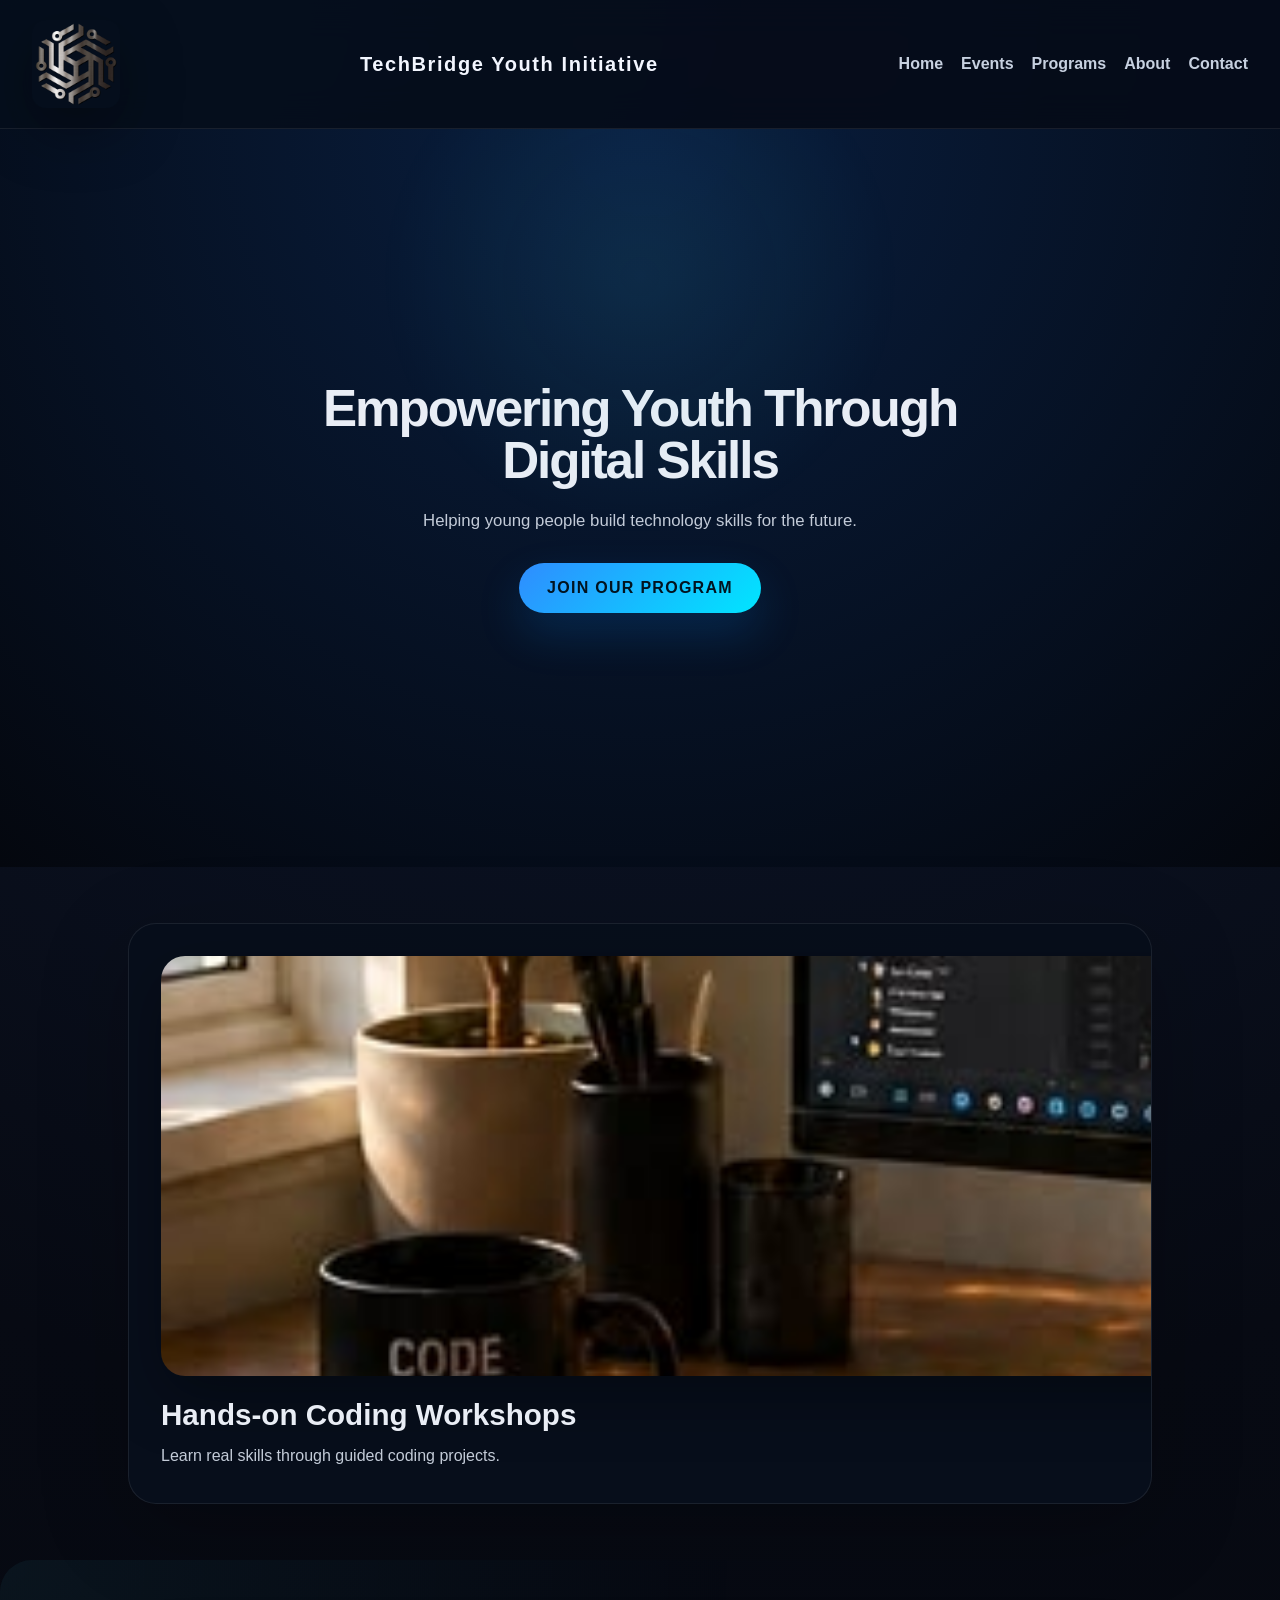
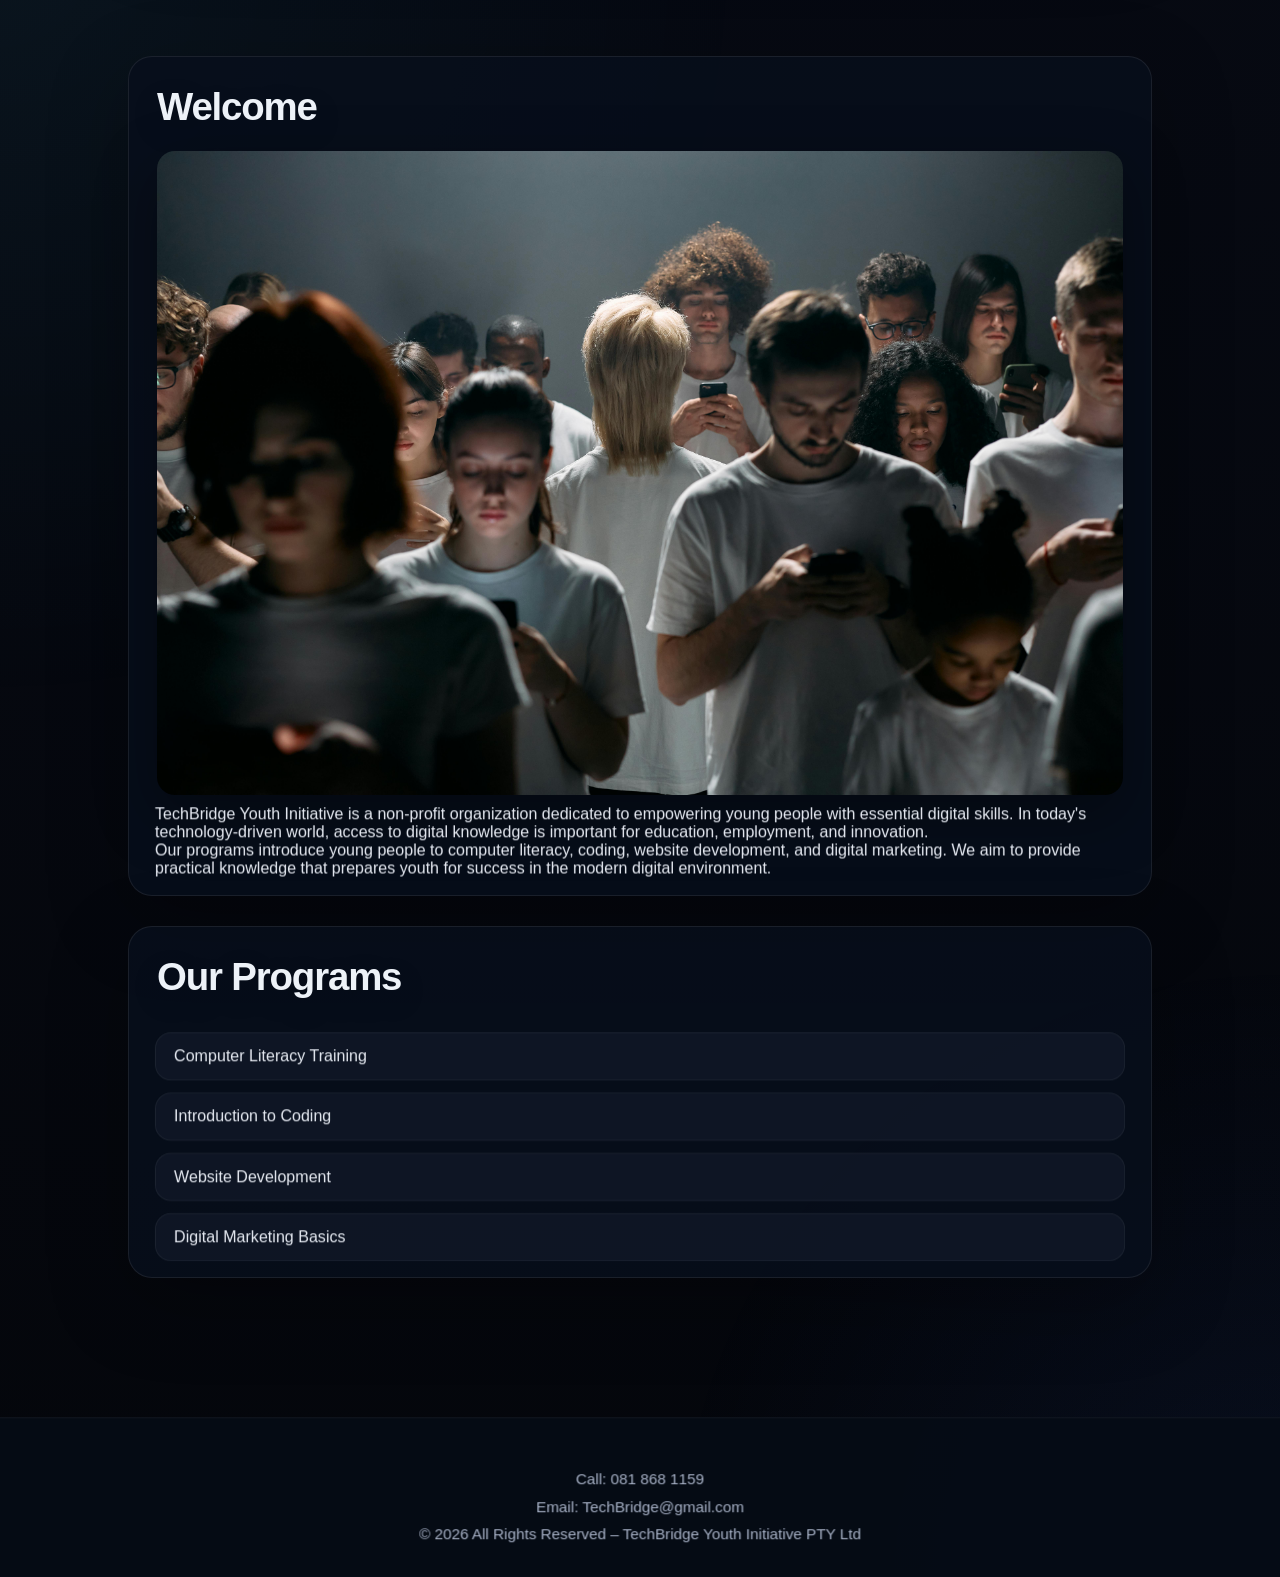
<file: index.html>
<!DOCTYPE html>
<html lang="en">
<head>
<meta charset="UTF-8">
<meta name="viewport" content="width=device-width, initial-scale=1.0">
<title>TechBridge Youth Initiative</title>
<link rel="stylesheet" href="css/styles.css">
<link rel="stylesheet" href="https://cdnjs.cloudflare.com/ajax/libs/font-awesome/6.5.0/css/all.min.css">
</head>

<body>

<header>
<img src="images/123444.png" alt="Logo">
<h1>TechBridge Youth Initiative</h1>
<nav>
<a href="index.html">Home</a>
<a href="events.html">Events</a>
<a href="Programs.html">Programs</a>
<a href="about.html">About</a>
<a href="Contact.html">Contact</a>
</nav>
</header>

<div class="hero">
<h2>Empowering Youth Through Digital Skills</h2>
<p>Helping young people build technology skills for the future.</p>
<a class="hero-button" href="Contact.html">Join Our Program</a>
</div>

<section class="carousel-section">
    <div class="carousel">
        <div class="slides">
            <div class="slide">
                <img src="images/coding.jpg" alt="Coding workshop">
                <div class="slide-caption">
                    <h3>Hands-on Coding Workshops</h3>
                    <p>Learn real skills through guided coding projects.</p>
                </div>
            </div>
            <div class="slide">
                <img src="images/Website Development.jpg" alt="Website development training">
                <div class="slide-caption">
                    <h3>Website Development Skills</h3>
                    <p>Create your own website using modern design practices.</p>
                </div>
            </div>
            <div class="slide">
                <img src="images/Digital Marketing Basics.jpg" alt="Digital marketing program">
                <div class="slide-caption">
                    <h3>Digital Marketing Basics</h3>
                    <p>Discover how to promote ideas online and reach new audiences.</p>
                </div>
            </div>
        </div>
    </div>
</section>

<section class="page-section">
<div class="card">
<h2>Welcome</h2>
<img src="images/logo 2026.jpg" alt="TechBridge Youth Initiative logo">
<p>
TechBridge Youth Initiative is a non-profit organization dedicated to empowering young people with essential digital skills. In today's technology-driven world, access to digital knowledge is important for education, employment, and innovation.
</p>
<p>
Our programs introduce young people to computer literacy, coding, website development, and digital marketing. We aim to provide practical knowledge that prepares youth for success in the modern digital environment.
</p>
</div>

<div class="card">
<h2>Our Programs</h2>
<ul>
<li>Computer Literacy Training</li>
<li>Introduction to Coding</li>
<li>Website Development</li>
<li>Digital Marketing Basics</li>
</ul>
</div>

</section>

<footer>

<p>Call: 081 868 1159</p>
<p>Email: TechBridge@gmail.com</p>
<p>© 2026 All Rights Reserved – TechBridge Youth Initiative PTY Ltd</p>

</footer>

</body>
</html>
</file>
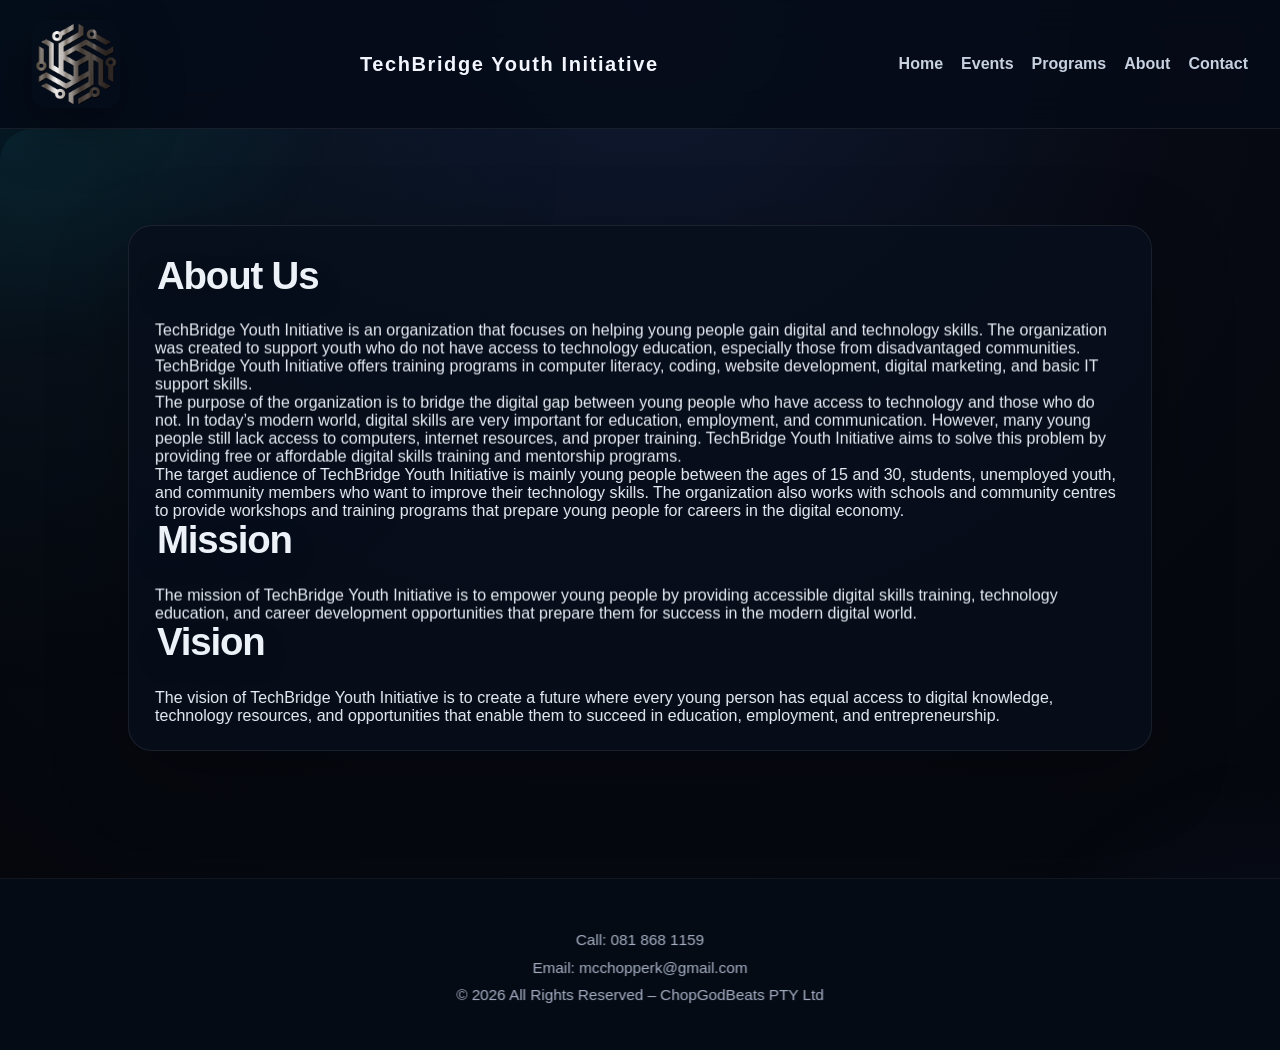
<file: about.html>
<!DOCTYPE html>
<html lang="en">
<head>
<meta charset="UTF-8">
<meta name="viewport" content="width=device-width, initial-scale=1.0">
<title>About - TechBridge Youth Initiative</title>
<link rel="stylesheet" href="css/styles.css">
<link rel="stylesheet" href="https://cdnjs.cloudflare.com/ajax/libs/font-awesome/6.5.0/css/all.min.css">
</head>

<body>
<header>
<img src="images/123444.png" width="300" alt="Logo">
<h1>TechBridge Youth Initiative</h1>
<nav>
<a href="index.html">Home</a>
<a href="events.html">Events</a>
<a href="Programs.html">Programs</a>
<a href="about.html">About</a>
<a href="Contact.html">Contact</a>
</nav>
</header>

<section class="page-section">
<div class="card">
<h2>About Us</h2>
<p>
TechBridge Youth Initiative is an organization that focuses on helping young people gain digital and technology skills. The organization was created to support youth who do not have access to technology education, especially those from disadvantaged communities. TechBridge Youth Initiative offers training programs in computer literacy, coding, website development, digital marketing, and basic IT support skills.
</p>
<p>
The purpose of the organization is to bridge the digital gap between young people who have access to technology and those who do not. In today’s modern world, digital skills are very important for education, employment, and communication. However, many young people still lack access to computers, internet resources, and proper training. TechBridge Youth Initiative aims to solve this problem by providing free or affordable digital skills training and mentorship programs.
</p>
<p>
The target audience of TechBridge Youth Initiative is mainly young people between the ages of 15 and 30, students, unemployed youth, and community members who want to improve their technology skills. The organization also works with schools and community centres to provide workshops and training programs that prepare young people for careers in the digital economy.
</p>
<h2>Mission</h2>
<p>
The mission of TechBridge Youth Initiative is to empower young people by providing accessible digital skills training, technology education, and career development opportunities that prepare them for success in the modern digital world.
</p>
<h2>Vision</h2>
<p>
The vision of TechBridge Youth Initiative is to create a future where every young person has equal access to digital knowledge, technology resources, and opportunities that enable them to succeed in education, employment, and entrepreneurship.
</p>
</div>
</section>

<footer>
<p>Call: 081 868 1159</p>
<p>Email: mcchopperk@gmail.com</p>
<p>© 2026 All Rights Reserved – ChopGodBeats PTY Ltd</p>
</footer>

</body>
</html>
</file>
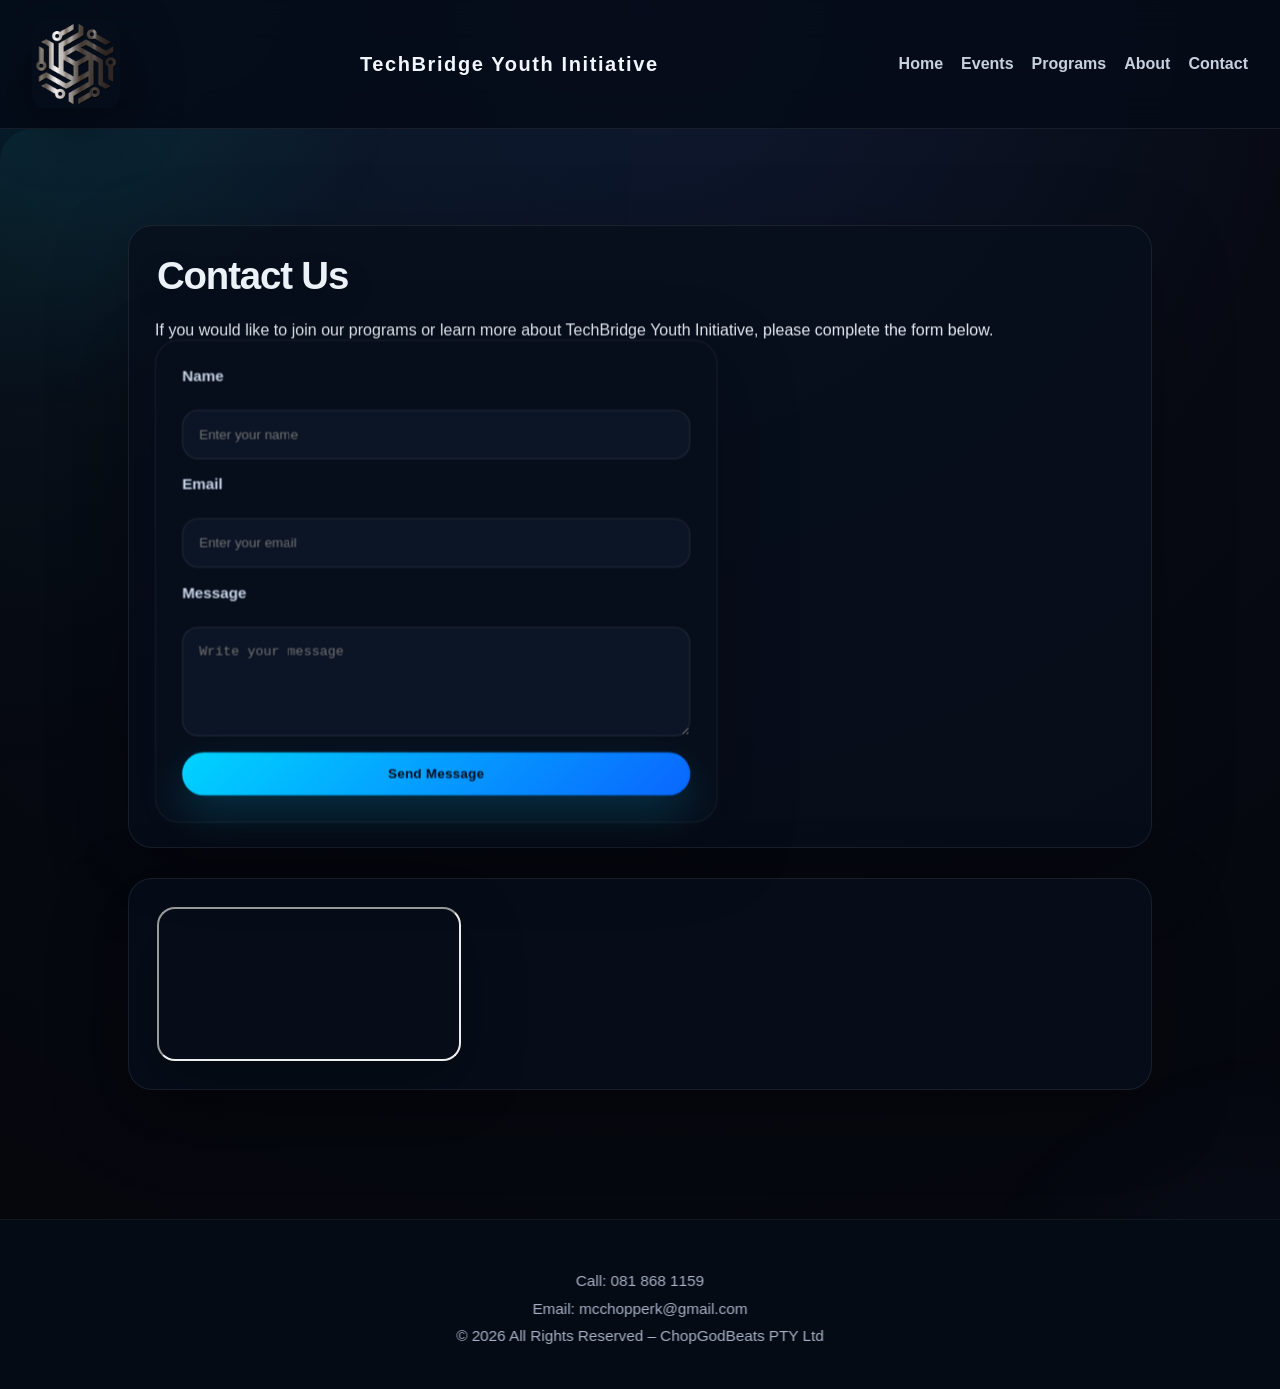
<file: Contact.html>
<!DOCTYPE html>
<html lang="en">
<head>
<meta charset="UTF-8">
<meta name="viewport" content="width=device-width, initial-scale=1.0">
<title>Contact - TechBridge Youth Initiative</title>
<link rel="stylesheet" href="css/styles.css">
<link rel="stylesheet" href="https://cdnjs.cloudflare.com/ajax/libs/font-awesome/6.5.0/css/all.min.css">
</head>

<body>
<header>
<img src="images/123444.png" width="300" alt="Logo">
<h1>TechBridge Youth Initiative</h1>
<nav>
<a href="index.html">Home</a>
<a href="events.html">Events</a>
<a href="Programs.html">Programs</a>
<a href="about.html">About</a>
<a href="Contact.html">Contact</a>
</nav>
</header>

<section class="page-section">
<div class="card contact-card">
<h2>Contact Us</h2>
<p>
If you would like to join our programs or learn more about TechBridge Youth Initiative, please complete the form below.
</p>
<form>
<label for="name">Name</label>
<input id="name" type="text" placeholder="Enter your name" required>
<label for="email">Email</label>
<input id="email" type="email" placeholder="Enter your email" required>
<label for="message">Message</label>
<textarea id="message" rows="5" placeholder="Write your message"></textarea>
<button type="submit">Send Message</button>
</form>
</div>
<div class="card map-card">
<iframe src="https://www.google.com/maps/embed?pb=!1m18!1m12!1m3!1d45060306.91979326!2d-129.94270855!3d46.42366899999999!2m3!1f0!2f0!3f0!3m2!1i1024!2i768!4f13.1!3m3!1m2!1s0x8642674f40955555%3A0x2ed9e9aa69e7b743!2sAPEX%20Protect%20GPS!5e0!3m2!1sen!2sza!4v1773660157035!5m2!1sen!2sza" loading="lazy" referrerpolicy="no-referrer-when-downgrade" title="Map location"></iframe>
</div>
</section>

<footer>
<p>Call: 081 868 1159</p>
<p>Email: mcchopperk@gmail.com</p>
<p>© 2026 All Rights Reserved – ChopGodBeats PTY Ltd</p>
</footer>

</body>
</html>
</file>
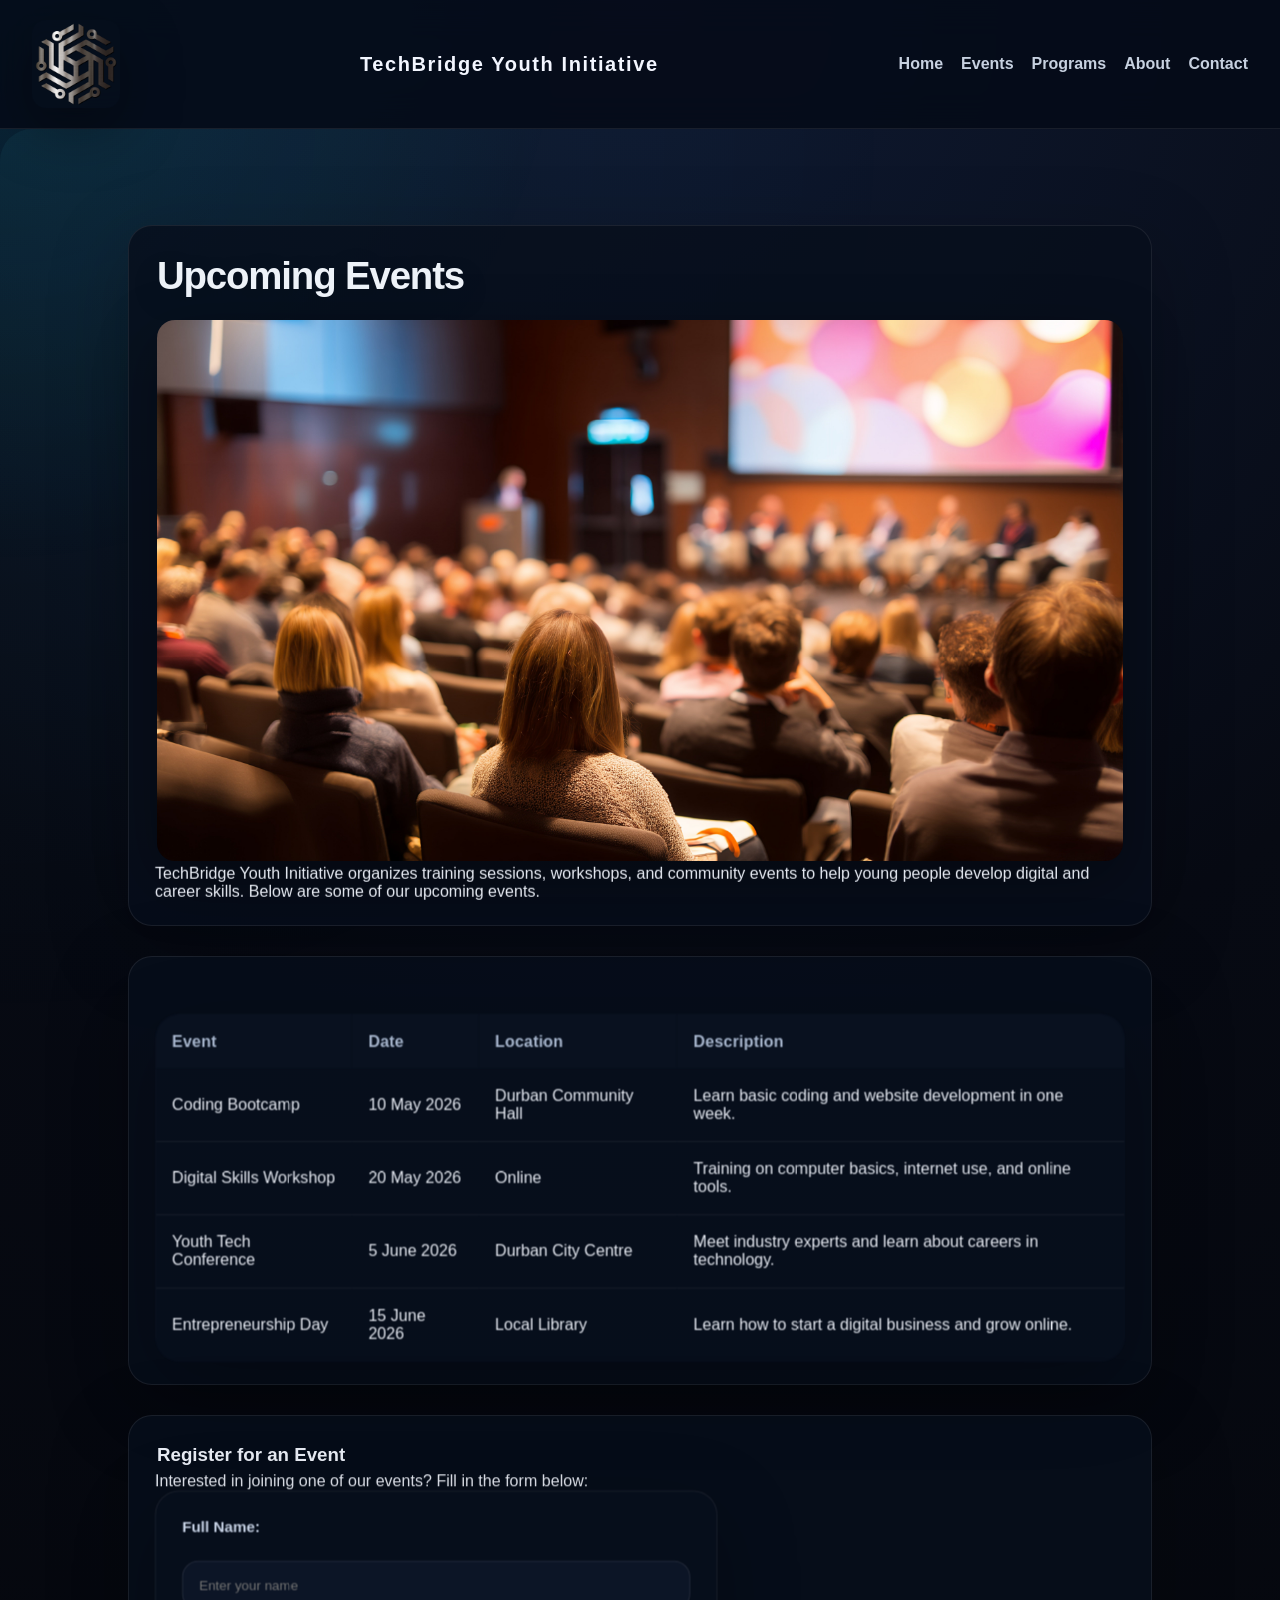
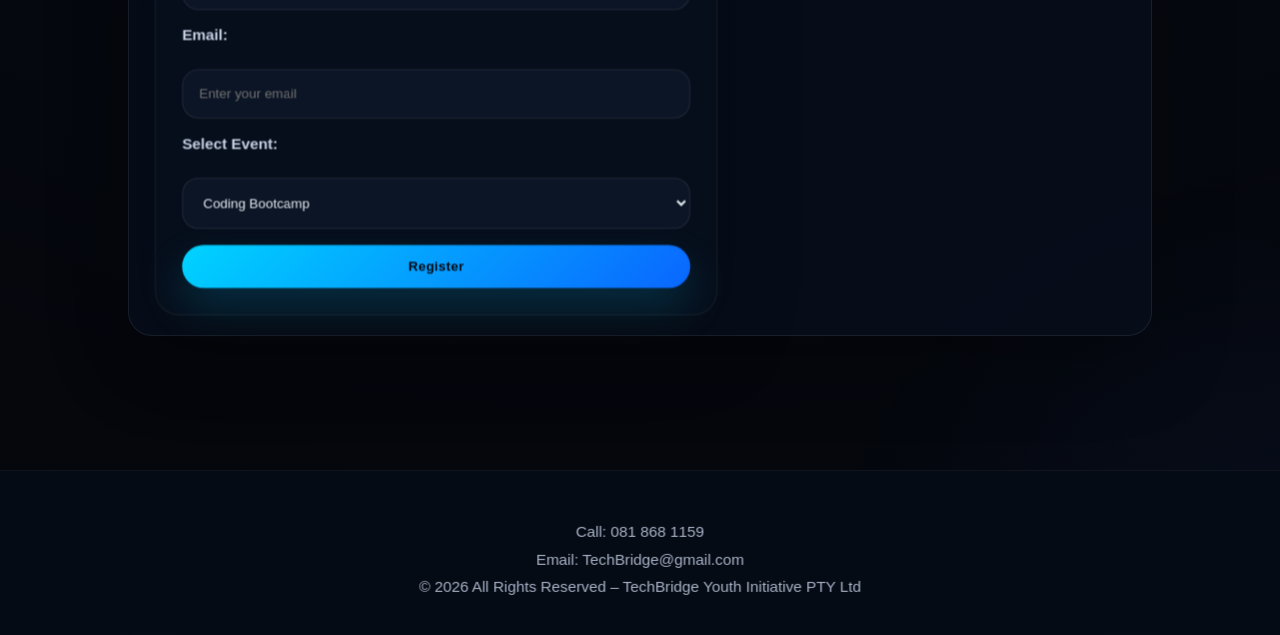
<file: events.html>
<!DOCTYPE html>
<html lang="en">
<head>
<meta charset="UTF-8">
<meta name="viewport" content="width=device-width, initial-scale=1.0">
<title>Events - TechBridge Youth Initiative</title>
<link rel="stylesheet" href="css/styles.css">
<link rel="stylesheet" href="https://cdnjs.cloudflare.com/ajax/libs/font-awesome/6.5.0/css/all.min.css">
</head>
<body>
<header>
<img src="images/123444.png" alt="Logo">
<h1>TechBridge Youth Initiative</h1>
<nav>
<a href="index.html">Home</a>
<a href="events.html">Events</a>
<a href="Programs.html">Programs</a>
<a href="about.html">About</a>
<a href="Contact.html">Contact</a>
</nav>
</header>

<section class="page-section">
<div class="card">
<h2>Upcoming Events</h2>
<img src="images/tylijura-conference-10157750.jpg" alt="Events at TechBridge">
<p>
TechBridge Youth Initiative organizes training sessions, workshops, and community events to help young people develop digital and career skills. Below are some of our upcoming events.
</p>
</div>

<div class="card">
<table>
<thead>
<tr>
<th>Event</th>
<th>Date</th>
<th>Location</th>
<th>Description</th>
</tr>
</thead>
<tbody>
<tr>
<td>Coding Bootcamp</td>
<td>10 May 2026</td>
<td>Durban Community Hall</td>
<td>Learn basic coding and website development in one week.</td>
</tr>
<tr>
<td>Digital Skills Workshop</td>
<td>20 May 2026</td>
<td>Online</td>
<td>Training on computer basics, internet use, and online tools.</td>
</tr>
<tr>
<td>Youth Tech Conference</td>
<td>5 June 2026</td>
<td>Durban City Centre</td>
<td>Meet industry experts and learn about careers in technology.</td>
</tr>
<tr>
<td>Entrepreneurship Day</td>
<td>15 June 2026</td>
<td>Local Library</td>
<td>Learn how to start a digital business and grow online.</td>
</tr>
</tbody>
</table>
</div>

<div class="card">
<h3>Register for an Event</h3>
<p>
Interested in joining one of our events? Fill in the form below:
</p>
<form>
<label for="full-name">Full Name:</label>
<input id="full-name" type="text" placeholder="Enter your name" required>
<label for="email">Email:</label>
<input id="email" type="email" placeholder="Enter your email" required>
<label for="event-choice">Select Event:</label>
<select id="event-choice" required>
<option value="Coding Bootcamp">Coding Bootcamp</option>
<option value="Digital Skills Workshop">Digital Skills Workshop</option>
<option value="Youth Tech Conference">Youth Tech Conference</option>
<option value="Entrepreneurship Day">Entrepreneurship Day</option>
</select>
<button type="submit">Register</button>
</form>
</div>
</section>

<footer>
<p>Call: 081 868 1159</p>
<p>Email: TechBridge@gmail.com</p>
<p>© 2026 All Rights Reserved – TechBridge Youth Initiative PTY Ltd</p>
</footer>

</body>
</html>
</file>
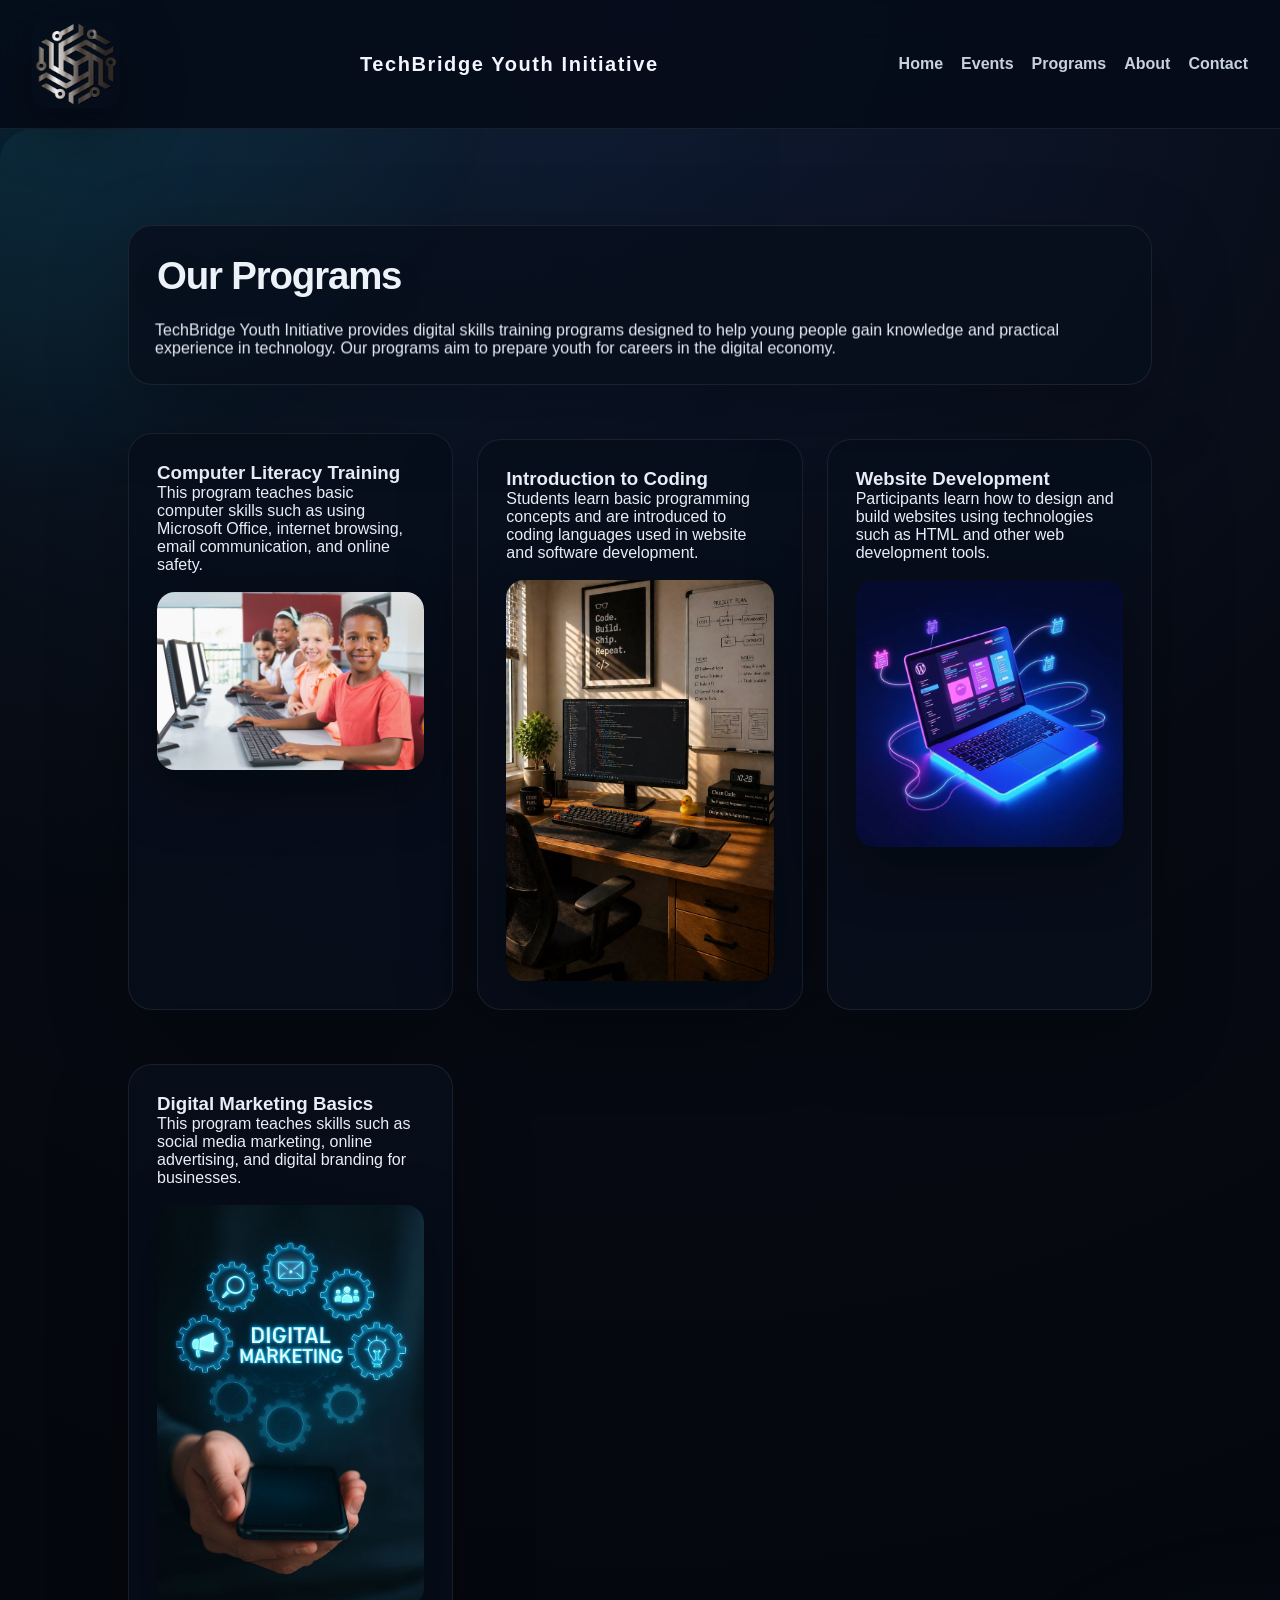
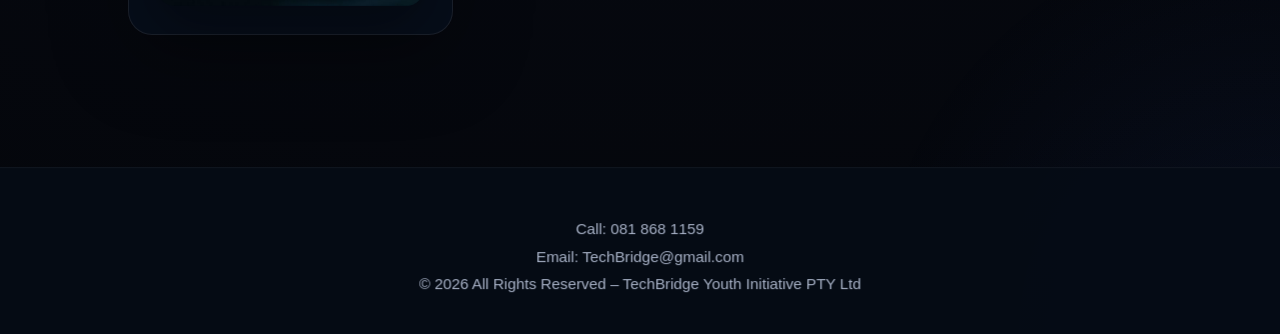
<file: Programs.html>
<!DOCTYPE html>
<html lang="en">
<head>
    <meta charset="UTF-8">
    <meta name="viewport" content="width=device-width, initial-scale=1.0">
    <title>Programs - TechBridge Youth Initiative</title>
    <link rel="stylesheet" href="css/styles.css">
    <link rel="stylesheet" href="https://cdnjs.cloudflare.com/ajax/libs/font-awesome/6.5.0/css/all.min.css">
</head>
<body>
<header>
    <img src="images/123444.png" width="300" alt="Logo">
    <h1>TechBridge Youth Initiative</h1>
    <nav>
<a href="index.html">Home</a>
<a href="events.html">Events</a>
<a href="Programs.html">Programs</a>
<a href="about.html">About</a>
<a href="Contact.html">Contact</a>
    </nav>
</header>



<section class="page-section">
<div class="card">
<h2>Our Programs</h2>
<p>
TechBridge Youth Initiative provides digital skills training programs designed to help young people gain knowledge and practical experience in technology. Our programs aim to prepare youth for careers in the digital economy.
</p>
</div>

<div class="cards-grid">
<article class="card program-card">
<h3>Computer Literacy Training</h3>
<p>
This program teaches basic computer skills such as using Microsoft Office, internet browsing, email communication, and online safety.
</p>
<img src="images/123479.jpg" alt="Computer literacy training">
</article>

<article class="card program-card">
<h3>Introduction to Coding</h3>
<p>
Students learn basic programming concepts and are introduced to coding languages used in website and software development.
</p>
<img src="images/coding.jpg" alt="Introduction to coding">
</article>

<article class="card program-card">
<h3>Website Development</h3>
<p>
Participants learn how to design and build websites using technologies such as HTML and other web development tools.
</p>
<img src="images/Website Development.jpg" alt="Website development training">
</article>

<article class="card program-card">
<h3>Digital Marketing Basics</h3>
<p>
This program teaches skills such as social media marketing, online advertising, and digital branding for businesses.
</p>
<img src="images/Digital Marketing Basics.jpg" alt="Digital marketing basics">
</article>
</div>
</section>



<footer>

<p>Call: 081 868 1159</p>
<p>Email: TechBridge@gmail.com</p>
<p>© 2026 All Rights Reserved – TechBridge Youth Initiative PTY Ltd</p>

</footer>

</body>
</html>
</file>
<file: css/styles.css>
* {
    margin: 0;
    padding: 0;
    box-sizing: border-box;
}

html {
    scroll-behavior: smooth;
}

body {
    font-family: "Segoe UI", sans-serif;
    min-height: 100vh;
    background: radial-gradient(circle at top, #0f1a32 0%, #070a13 45%, #04060b 100%);
    color: #e9edf5;
    perspective: 1400px;
    perspective-origin: top center;
    overflow-x: hidden;
}

body::before {
    content: "";
    position: fixed;
    inset: 0;
    background: radial-gradient(circle at top left, rgba(0, 212, 255, 0.12), transparent 22%),
                radial-gradient(circle at bottom right, rgba(60, 120, 255, 0.08), transparent 18%);
    pointer-events: none;
    z-index: -1;
}

img, iframe {
    max-width: 100%;
    display: block;
    border-radius: 18px;
    box-shadow: 0 20px 60px rgba(0, 0, 0, 0.35);
    /* transitions removed to disable animations */
}

/* image hover effects removed */

header {
    position: sticky;
    top: 0;
    z-index: 1000;
    background: rgba(5, 11, 24, 0.86);
    backdrop-filter: blur(18px);
    padding: 20px 32px;
    display: flex;
    align-items: center;
    justify-content: space-between;
    border-bottom: 1px solid rgba(255, 255, 255, 0.08);
    transform-style: preserve-3d;
    /* CSS animations removed */
}

header h1 {
    font-size: 20px;
    letter-spacing: 0.08em;
    color: #f3f6ff;
    transform: translateZ(18px);
}

header img {
    max-width: 88px;
    width: auto;
    height: auto;
    border-radius: 14px;
    transform: translateZ(12px);
}

nav {
    display: flex;
    flex-wrap: wrap;
    gap: 18px;
}

nav a {
    color: #c7d1e0;
    text-decoration: none;
    font-weight: 600;
    /* transitions removed */
}

nav a:hover {
    color: #4de8ff;
    text-shadow: 0 0 18px rgba(77, 232, 255, 0.35);
}

.hero {
    position: relative;
    overflow: hidden;
    min-height: 82vh;
    display: flex;
    flex-direction: column;
    justify-content: center;
    align-items: center;
    text-align: center;
    padding: 0 12px;
    background: radial-gradient(circle at top center, rgba(9, 31, 65, 0.98), rgba(4, 7, 14, 1));
    transform-style: preserve-3d;
    /* animations removed */
}

.hero::after {
    content: "";
    position: absolute;
    inset: 0;
    pointer-events: none;
    background: radial-gradient(circle at 50% 20%, rgba(77, 232, 255, 0.08), transparent 30%);
}

.hero h2 {
    font-size: clamp(2.85rem, 4vw, 4.8rem);
    max-width: 760px;
    line-height: 1.02;
    letter-spacing: -0.04em;
    transform: translateZ(24px);
}

.hero p {
    margin-top: 18px;
    color: #c3cbd8;
    max-width: 640px;
    font-size: 1.05rem;
    line-height: 1.75;
    transform: translateZ(12px);
}

section {
    padding: 72px 10%;
    transform-style: preserve-3d;
}

.carousel-section {
    padding: 56px 10%;
}

.carousel {
    position: relative;
    background: rgba(8, 15, 28, 0.94);
    border: 1px solid rgba(255, 255, 255, 0.08);
    border-radius: 28px;
    overflow: hidden;
    box-shadow: 0 24px 90px rgba(0, 0, 0, 0.24);
}

.carousel input {
    display: none;
}

.slides {
    display: flex;
    width: 300%;
    animation: carouselAuto 18s ease-in-out infinite;
}

.slide {
    width: 100%;
    flex: 0 0 100%;
    padding: 32px;
    box-sizing: border-box;
}

.slide img {
    width: 100%;
    height: auto;
    max-height: 420px;
    object-fit: cover;
    border-radius: 24px;
}

.slide-caption {
    margin-top: 22px;
    color: #e9edf5;
}

.slide-caption h3 {
    margin-bottom: 10px;
    font-size: 1.85rem;
}

.slide-caption p {
    color: #c3cbd8;
    line-height: 1.8;
}

@keyframes carouselAuto {
    0%, 16.666%, 100% {
        transform: translateX(0%);
    }
    33.333%, 49.999% {
        transform: translateX(-100%);
    }
    66.666%, 83.333% {
        transform: translateX(-200%);
    }
}

section h2 {
    font-size: 2.4rem;
    margin-bottom: 22px;
    letter-spacing: -0.03em;
    color: #edf2f8;
    text-shadow: 0 10px 30px rgba(0, 0, 0, 0.18);
}

section p,
section ul,
section form,
section table {
    transform: translateZ(6px);
}

.card,
section > p,
section > ul,
form,
table {
    background: rgba(8, 15, 28, 0.84);
    border: 1px solid rgba(255, 255, 255, 0.08);
    box-shadow: 0 24px 80px rgba(0, 0, 0, 0.26);
    border-radius: 24px;
}

.card {
    padding: 28px;
    margin-top: 24px;
    transform-style: preserve-3d;
}

.card:hover {
    /* hover motion removed */
    border-color: rgba(77, 232, 255, 0.45);
    box-shadow: 0 40px 120px rgba(0, 0, 0, 0.28);
}

.card + .card {
    margin-top: 30px;
}

ul {
    list-style: none;
    display: grid;
    gap: 12px;
}

ul li {
    padding: 14px 18px;
    border-radius: 16px;
    background: rgba(17, 24, 39, 0.8);
    border: 1px solid rgba(255, 255, 255, 0.06);
}

ul li:hover {
    background: rgba(10, 18, 31, 0.95);
}

i {
    color: #4de8ff;
    margin-right: 8px;
}

button {
    background: linear-gradient(135deg, #00d4ff, #0a67ff);
    border: none;
    padding: 14px 22px;
    border-radius: 999px;
    color: #020b15;
    cursor: pointer;
    font-weight: 700;
    letter-spacing: 0.02em;
    box-shadow: 0 18px 40px rgba(0, 212, 255, 0.18);
    transform: translateZ(10px);
}

button:hover {
    background: linear-gradient(135deg, #55f2ff, #2f9eff);
    box-shadow: 0 24px 55px rgba(0, 212, 255, 0.28);
}

.hero-button {
    display: inline-flex;
    align-items: center;
    justify-content: center;
    margin-top: 28px;
    padding: 16px 28px;
    border-radius: 999px;
    background: linear-gradient(135deg, #2f8cff, #00e6ff);
    color: #02131f;
    text-transform: uppercase;
    text-decoration: none;
    font-weight: 800;
    letter-spacing: 0.08em;
    box-shadow: 0 20px 45px rgba(0, 138, 255, 0.18);
    transform: translateZ(10px);
}

.hero-button:hover {
    box-shadow: 0 26px 60px rgba(0, 138, 255, 0.3);
}

.cards-grid {
    display: grid;
    grid-template-columns: repeat(auto-fit, minmax(260px, 1fr));
    gap: 24px;
    margin-top: 24px;
}

.program-card img {
    margin-top: 18px;
}

label {
    font-size: 0.95rem;
    color: #c9d5e8;
    display: block;
    margin-bottom: 10px;
    font-weight: 600;
}

select {
    padding: 16px;
    border-radius: 16px;
    border: 1px solid rgba(255, 255, 255, 0.1);
    background: rgba(14, 23, 40, 0.9);
    color: #edf2f8;
}

select:focus {
    border-color: #4de8ff;
    /* focus transform removed */
}

.page-section {
    position: relative;
    z-index: 1;
}

.page-section::before {
    content: '';
    position: absolute;
    inset: 0;
    pointer-events: none;
    background: radial-gradient(circle at top left, rgba(77, 232, 255, 0.05), transparent 40%);
    border-radius: 32px;
}

.page-section > .card {
    position: relative;
    z-index: 2;
}

form {
    display: grid;
    gap: 16px;
    max-width: 560px;
    padding: 26px;
}

input, textarea {
    padding: 16px;
    border-radius: 16px;
    border: 1px solid rgba(255, 255, 255, 0.1);
    outline: none;
    background: rgba(14, 23, 40, 0.9);
    color: #edf2f8;
}

input:focus, textarea:focus {
    background: rgba(12, 25, 45, 0.95);
    border-color: #4de8ff;
}

table {
    width: 100%;
    margin-top: 1.5rem;
    border-collapse: collapse;
    overflow: hidden;
    min-width: 100%;
}

thead {
    background: rgba(10, 18, 32, 0.92);
}

th, td {
    padding: 18px 16px;
}

th {
    color: #a8b7ce;
    text-align: left;
    font-weight: 600;
    letter-spacing: 0.01em;
}

tbody tr:hover {
    background: rgba(12, 20, 38, 0.94);
}

body.splash-block-scroll {
    overflow: hidden;
}

/* prevent scroll while splash is visible */
body.splash-block-scroll {
    overflow: hidden;
}
td {
    border-bottom: 1px solid rgba(255, 255, 255, 0.08);
}

footer {
    text-align: center;
    padding: 42px 18px;
    background: rgba(6, 12, 22, 0.95);
    color: #a8b2c7;
    margin-top: 50px;
    border-top: 1px solid rgba(255, 255, 255, 0.05);
    transform: translateZ(8px);
}

footer p {
    margin: 10px 0;
    font-size: 0.95rem;
}

@media (max-width: 768px) {
    header {
        flex-direction: column;
        gap: 18px;
        padding: 18px 20px;
    }

    header img {
        width: 48px;
    }

    nav {
        justify-content: center;
        gap: 14px;
    }

    .hero h2 {
        font-size: 2.6rem;
    }

    section {
        padding: 48px 6%;
    }

    form {
        max-width: 100%;
        padding: 22px;
    }
}

/* keyframes removed to disable CSS animations */
</file>
